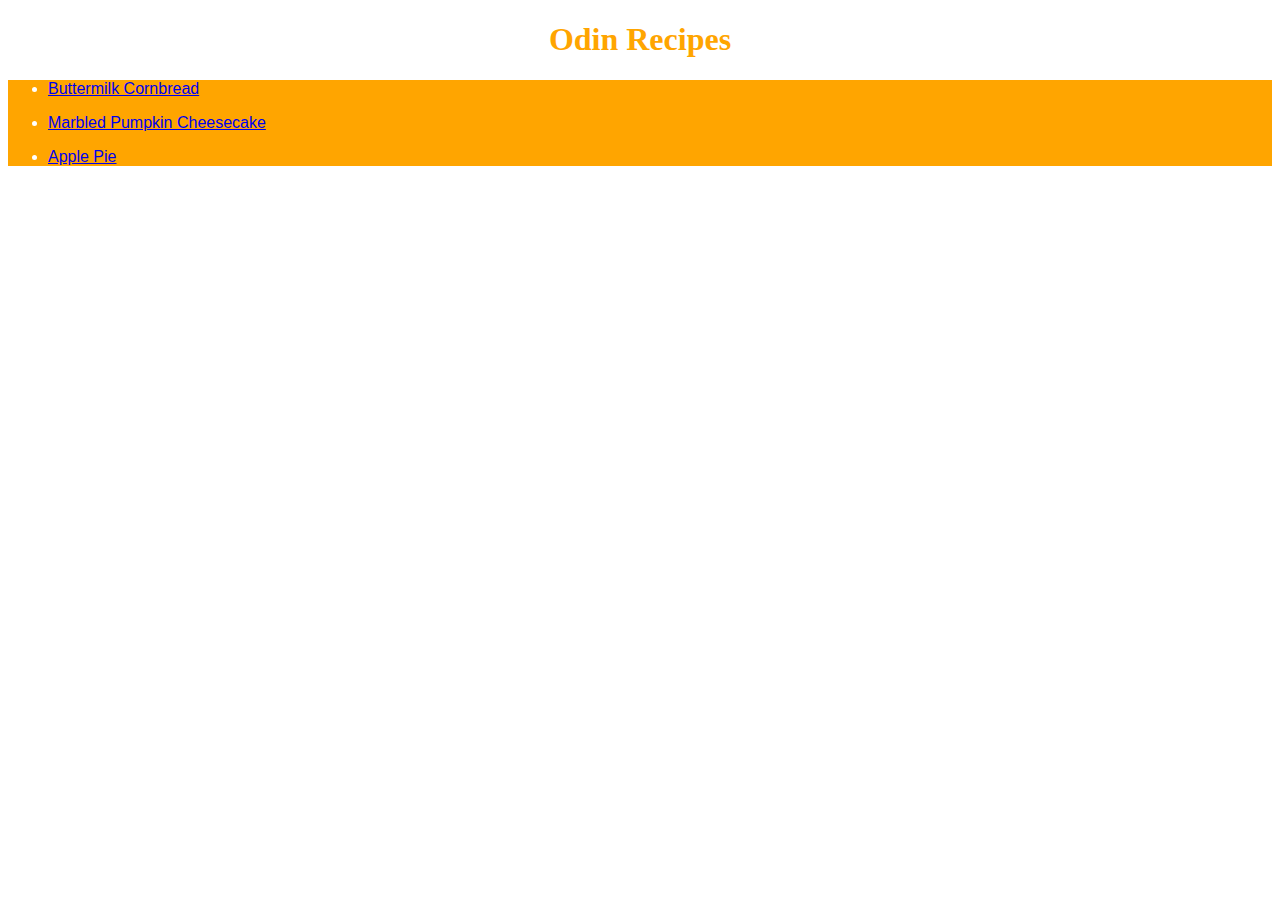
<file: index.html>
<!DOCTYPE html>
<head>
    <meta charset="UTF-8">
    <title>Odin Recipes</title>
    <link rel="stylesheet" href="style.css">
</head>
<body>
    <h1>Odin Recipes</h1>
    <div>
    <ul><li><a href="recipes/buttermilkcornbread.html"> Buttermilk Cornbread </a></li></ul>
    <ul><li><a href="recipes/marbledpumpkincheesecake.html"> Marbled Pumpkin Cheesecake</a></li></ul>
    <ul><li><a href="recipes/applepie.html"> Apple Pie</a></li></ul>
    </div>
</body>
</html>
</file>
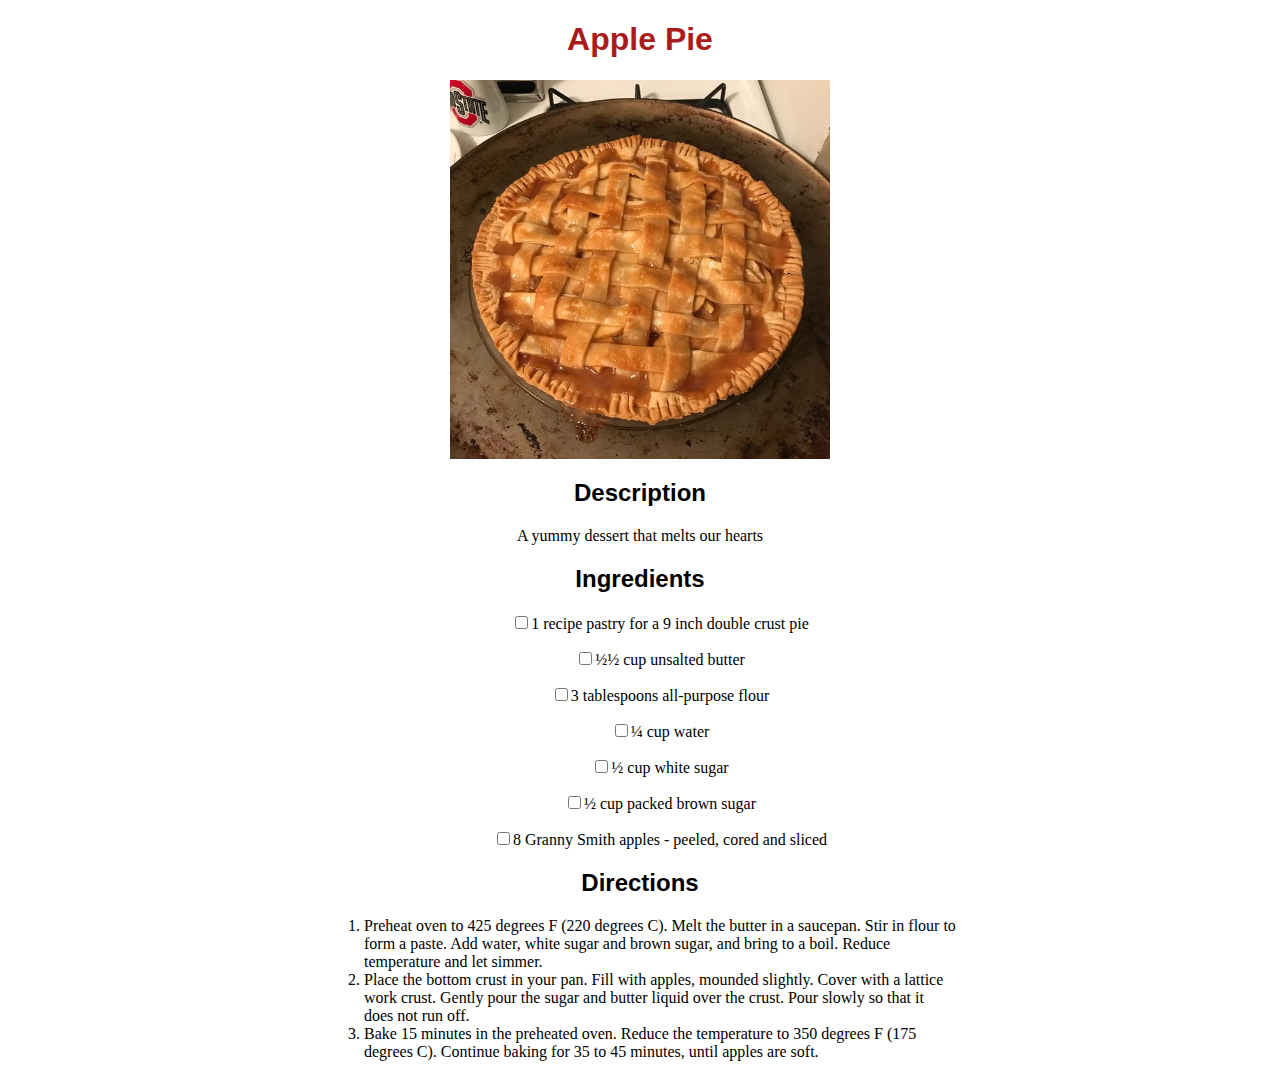
<file: recipes/applepie.html>
<!DOCTYPE html>

<head>
    <meta charset="UTF-8">
    <title>Odin Recipes</title>
    <link rel="stylesheet" href="applepie.css">
</head>
<body>
    <h1>Apple Pie</h1>
    <img src="../images/applepie.jpeg" alt="Apple Pie" style="width:30%;">
    <h2>Description</h2>
    <p>A yummy dessert that melts our hearts</p>
    <h2>Ingredients</h2>
    <div>
    <ul><li><input type="checkbox">1 recipe pastry for a 9 inch double crust pie</li></ul>
    <ul><li><input type="checkbox">½½ cup unsalted butter</li></ul>
    <ul><li><input type="checkbox">3 tablespoons all-purpose flour</li></ul>
    <ul><li><input type="checkbox">¼ cup water</li></ul>
    <ul><li><input type="checkbox">½ cup white sugar</li></ul>
    <ul><li><input type="checkbox">½ cup packed brown sugar</li></ul>
    <ul><li><input type="checkbox">8 Granny Smith apples - peeled, cored and sliced</ul>
    </div>
    <h2>Directions</h2>
    <div>
    <ol><li>Preheat oven to 425 degrees F (220 degrees C). Melt the butter in a saucepan. 
        Stir in flour to form a paste. Add water, 
        white sugar and brown sugar, and bring to a boil. Reduce temperature and let simmer.</li>
    <li>Place the bottom crust in your pan. Fill with apples, mounded slightly. 
        Cover with a lattice work crust. Gently pour the sugar and butter liquid over the crust. 
        Pour slowly so that it does not run off.</li>
    <li>Bake 15 minutes in the preheated oven. Reduce the temperature to 350 degrees F (175 degrees C). 
        Continue baking for 35 to 45 minutes, until apples are soft.</li></ol>
    </div>
</body>
</html>
</file>
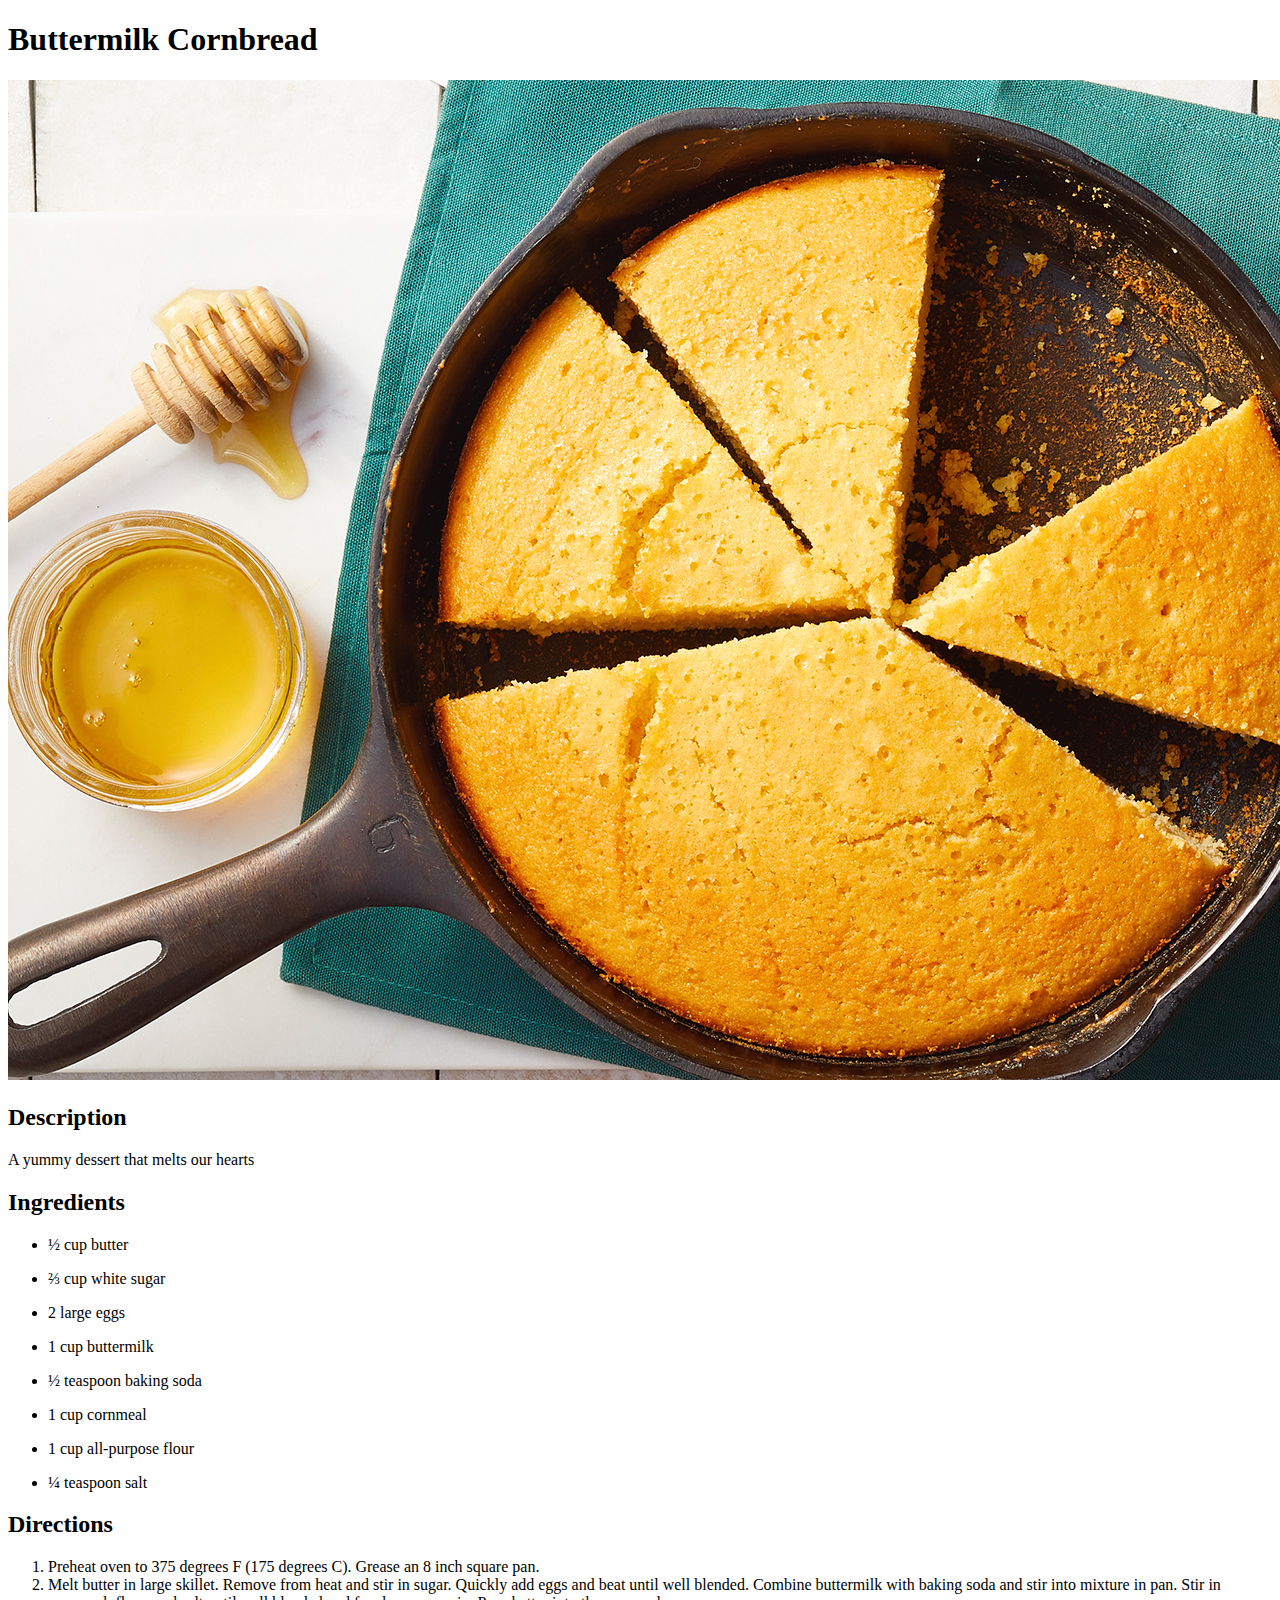
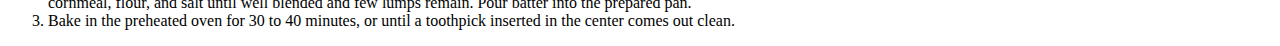
<file: recipes/buttermilkcornbread.html>
<!DOCTYPE html>
<head>
    <meta charset="UTF-8">
    <title>Odin Recipes</title>
</head>
<body>
    <h1>Buttermilk Cornbread</h1>
    <img src="../images/image.jpeg" alt="Buttermilk Cornbread">
    <h2>Description</h2>
    <p>A yummy dessert that melts our hearts</p>
    <h2>Ingredients</h2>
    <ul><li>½ cup butter</li></ul>
    <ul><li>⅔ cup white sugar</li></ul>
    <ul><li>2 large eggs</li></ul>
    <ul><li>1 cup buttermilk</li></ul>
    <ul><li>½ teaspoon baking soda</li></ul>
    <ul><li>1 cup cornmeal</li></ul>
    <ul><li>1 cup all-purpose flour</li></ul>
    <ul><li>¼ teaspoon salt</li></ul>
    <h2>Directions</h2>
    <ol>
    <li>Preheat oven to 375 degrees F (175 degrees C). Grease an 8 inch square pan.</li>
    <li>Melt butter in large skillet. Remove from heat and stir in sugar. 
    Quickly add eggs and beat until well blended. 
    Combine buttermilk with baking soda and stir into mixture in pan. 
    Stir in cornmeal, flour, and salt until well blended and few lumps remain. 
    Pour batter into the prepared pan.</li>
    <li>Bake in the preheated oven for 30 to 40 minutes, 
    or until a toothpick inserted in the center comes out clean.</li></ol>
</body>
</html>
</file>
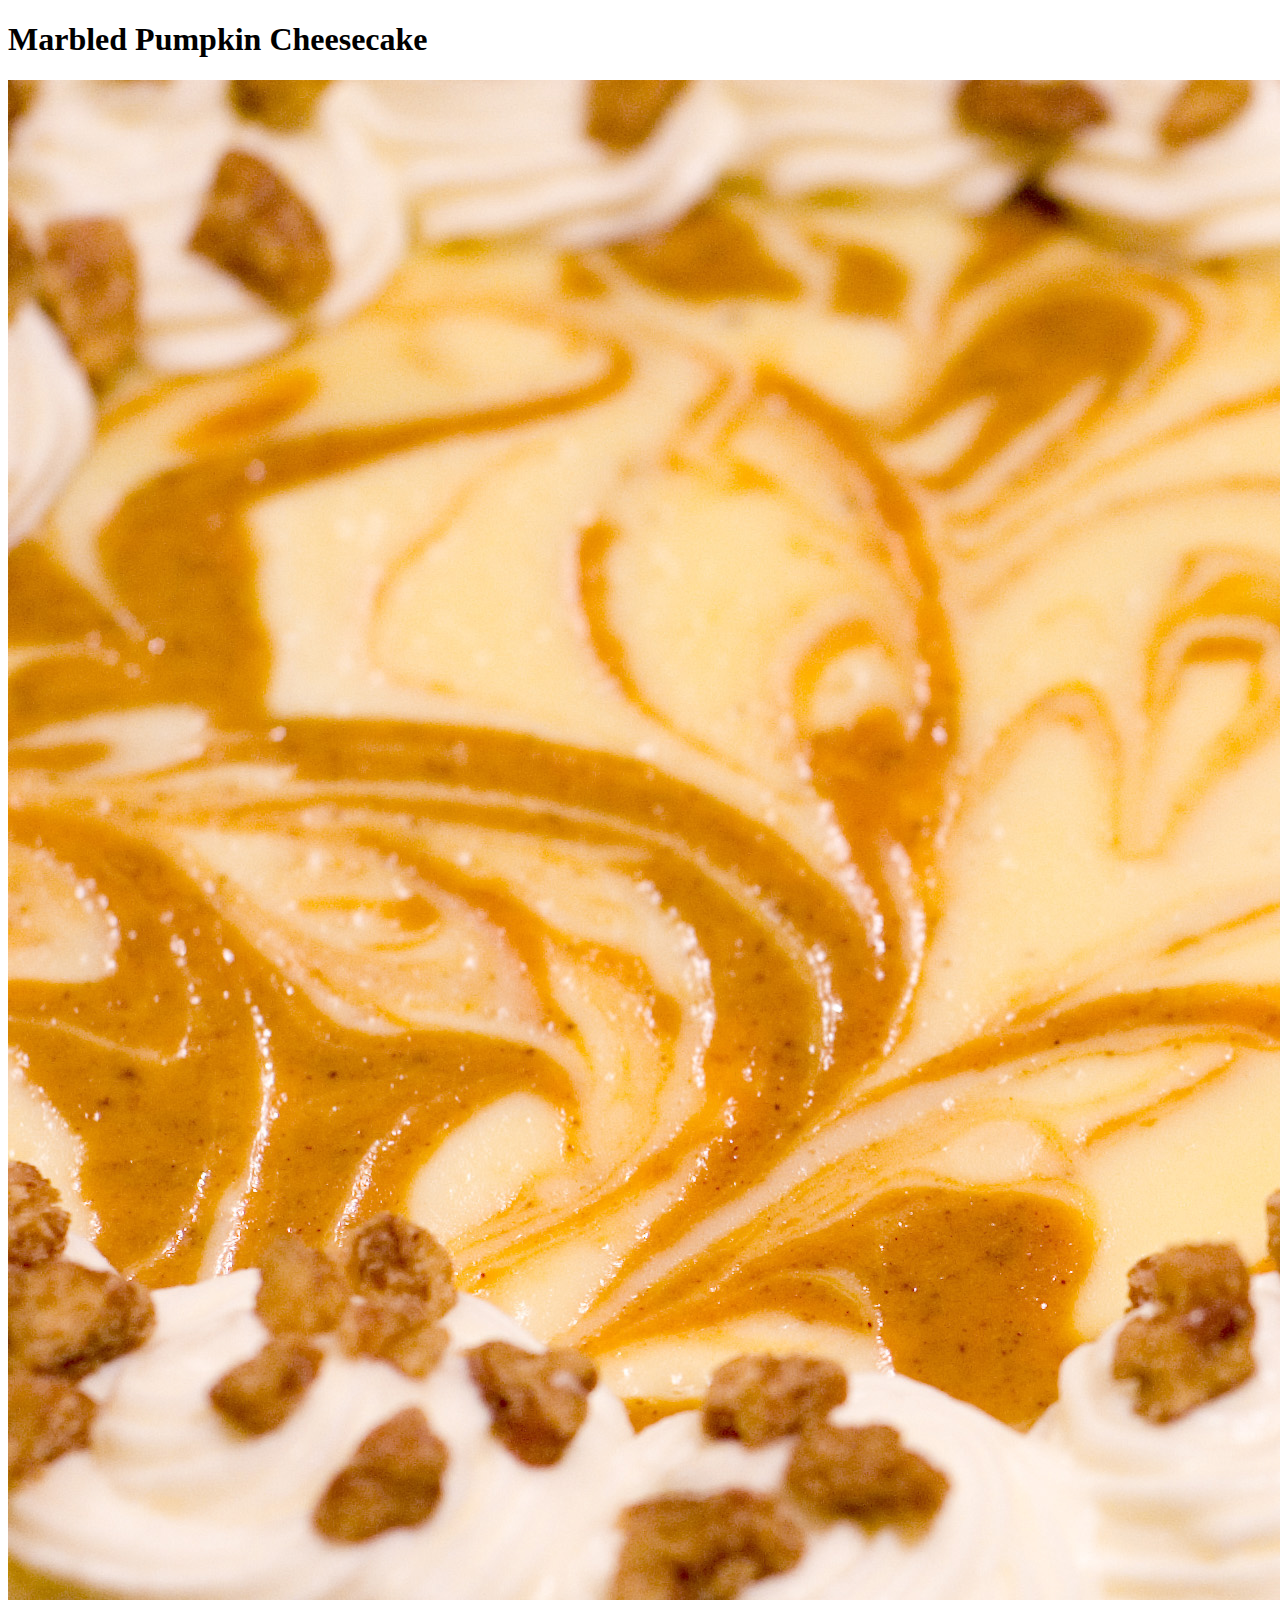
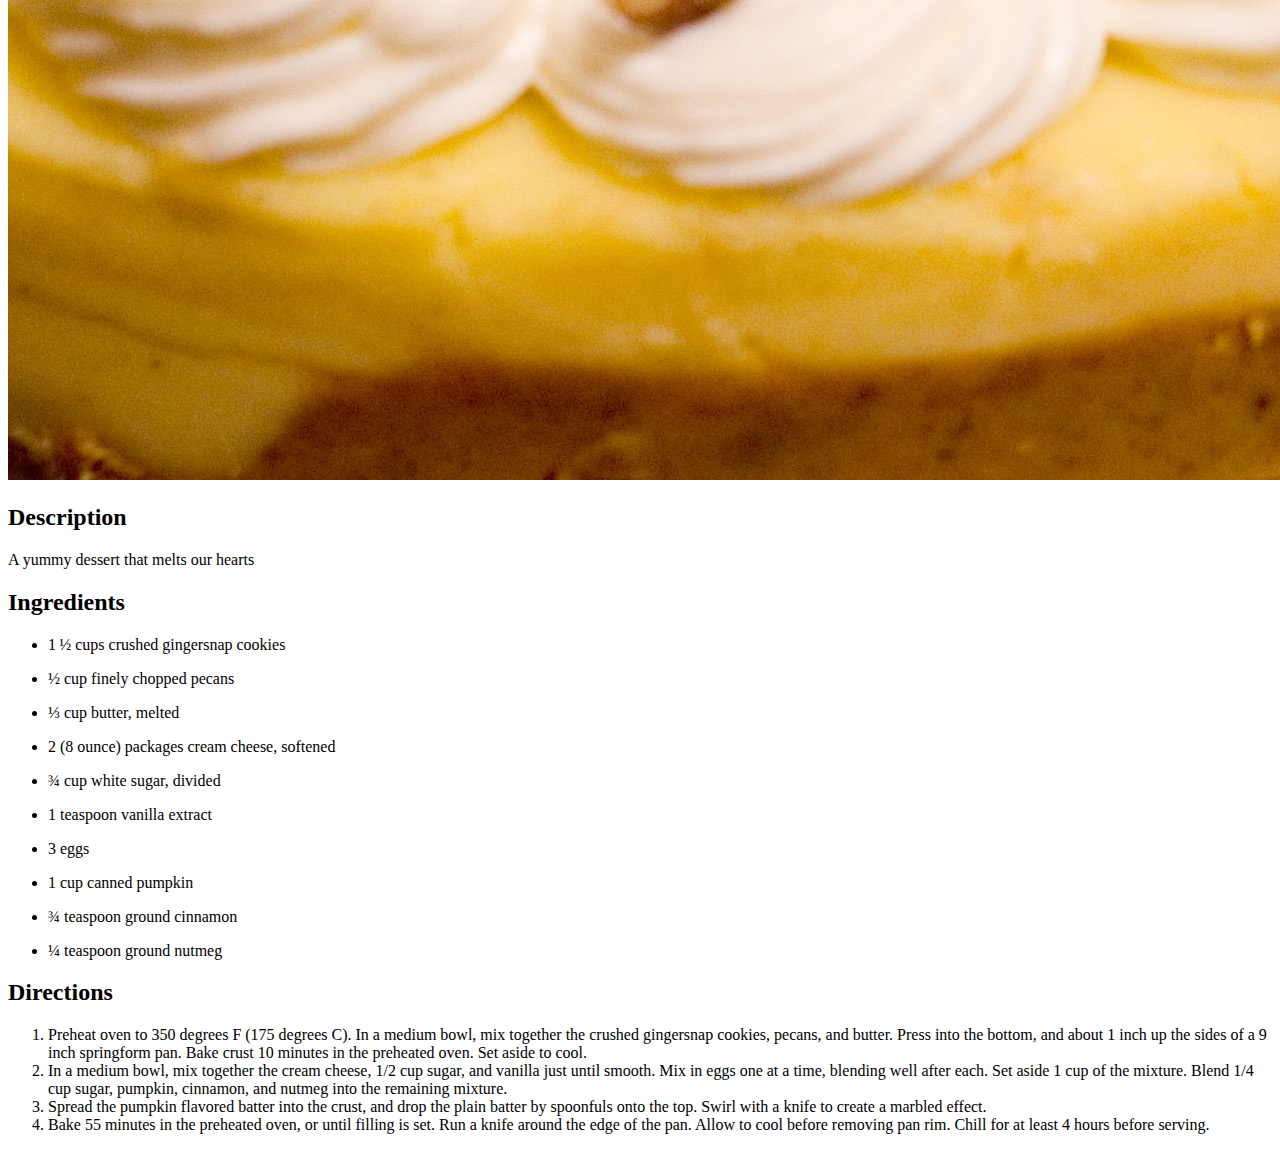
<file: recipes/marbledpumpkincheesecake.html>
<!DOCTYPE html>
<head>
    <meta charset="UTF-8">
    <title>Odin Recipes</title>
</head>
<body>
    <h1>Marbled Pumpkin Cheesecake</h1>
    <img src="../images/marbledpumpkincheesecake.jpeg" alt="Marbled Pumpkin Cheesecake">
    <h2>Description</h2>
    <p>A yummy dessert that melts our hearts</p>
    <h2>Ingredients</h2>
    <ul><li>1 ½ cups crushed gingersnap cookies</li></ul>
    <ul><li>½ cup finely chopped pecans</li></ul>
    <ul><li>⅓ cup butter, melted</li></ul>
    <ul><li>2 (8 ounce) packages cream cheese, softened</li></ul>
    <ul><li>¾ cup white sugar, divided</li></ul>
    <ul><li>1 teaspoon vanilla extract</li></ul>
    <ul><li>3 eggs</ul>
    <ul><li>1 cup canned pumpkin</ul>
    <ul><li>¾ teaspoon ground cinnamon</ul>
    <ul><li>¼ teaspoon ground nutmeg</ul>
    <h2>Directions</h2>
    <ol><li>Preheat oven to 350 degrees F (175 degrees C). In a medium bowl, mix together the crushed gingersnap cookies, pecans, and butter.
        Press into the bottom, and about 1 inch up the sides of a 9 inch springform pan.  
        Bake crust 10 minutes in the preheated oven. Set aside to cool.</li>
    <li>In a medium bowl, mix together the cream cheese, 1/2 cup sugar, and vanilla just until 
        smooth. Mix in eggs one at a time, blending well after each. Set aside 1 cup of the mixture.
         Blend 1/4 cup sugar, pumpkin, cinnamon, and nutmeg into the remaining mixture.</li>
    <li>Spread the pumpkin flavored batter into the crust, and drop the plain batter by spoonfuls onto the top. Swirl with a knife to create a marbled effect.</li>
    <li>Bake 55 minutes in the preheated oven, or until filling is set. 
        Run a knife around the edge of the pan. Allow to cool before removing pan rim. 
        Chill for at least 4 hours before serving.</li></ol>
</body>
</html>
</file>
<file: style.css>
h1 {
    color: orange;
    text-align: center;
}

div {
    text-align: left;
    background-color: orange;
    color: white;
    font: bold;
    font-family: Impact, Haettenschweiler, 'Arial Narrow Bold', sans-serif;
}
</file>
<file: recipes/applepie.css>
h1 {
    font-family: Impact, Haettenschweiler, 'Arial Narrow Bold', sans-serif;
    color: rgb(170, 28, 28);
    text-align: center;
}
img {
    display: block;
    margin-left: auto;
    margin-right: auto;
}
h2 {
    text-align: center;
    font-size: bold;
    font-family: Impact, Haettenschweiler, 'Arial Narrow Bold', sans-serif;
}
p {
    text-align: center;
}
ul {
    text-align: center;
    list-style-type: none;
}
ul.li {
    font-size: 18px;
    list-style-type: none;
}
div {
    width: 50%;
    margin: auto;
}
ol {
    list-style-type: number;
    text-align: left;
}
</file>
